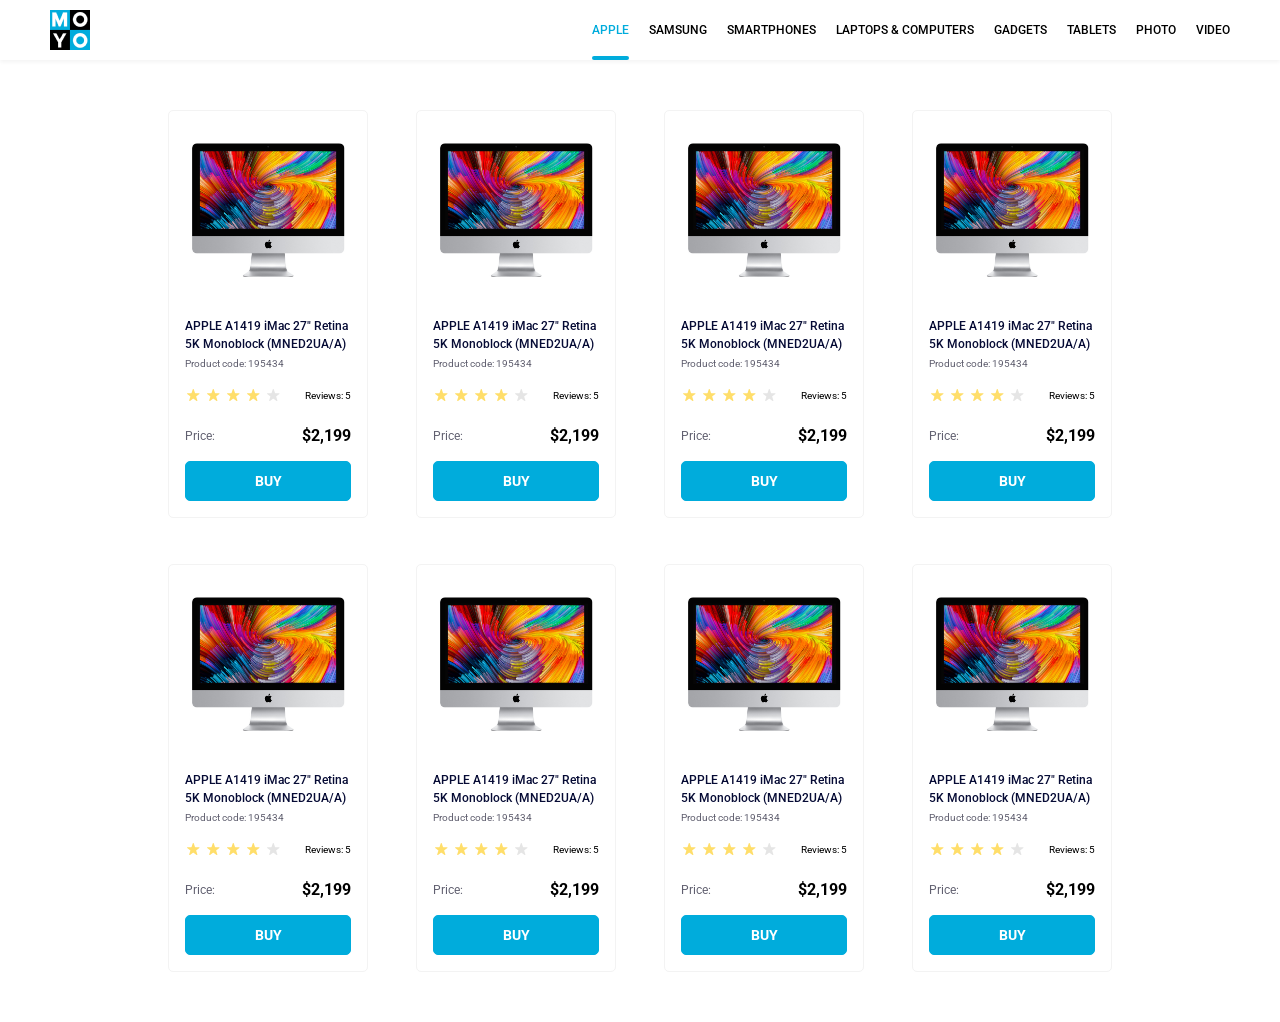
<file: index.html>
<!doctype html><html lang="en"><head><meta charset="utf-8"><meta name="viewport" content="width=device-width, initial-scale=1.0"><title>Catalog</title><link rel="preconnect" href="https://fonts.gstatic.com"><link href="https://fonts.googleapis.com/css2?family=Roboto:wght@400;500;700&display=swap" rel="stylesheet"><link rel="stylesheet" href="index.a08a8d28.css"></head><body> <header> <div class="navigation"> <a href="#"> <img class="navigation__img" alt="logo" src="logo.eddae0ff.png"> </a> <nav class="navigation__nav-bar"> <a href="#" class="is-active navigation__link"> Apple </a> <a href="#" class="navigation__link"> Samsung </a> <a href="#" class="navigation__link"> Smartphones </a> <a href="#" class="hover navigation__link" data-qa="nav-hover"> Laptops & Computers </a> <a href="#" class="navigation__link"> Gadgets </a> <a href="#" class="navigation__link"> Tablets </a> <a href="#" class="navigation__link"> Photo </a> <a href="#" class="navigation__link"> Video </a> </nav> </div> </header> <main class="catalog"> <div class="card catalog__card" data-qa="card"> <img class="card__image image" src="imac.202c52ff.jpeg" alt="APPLE A1419 iMac 27 Retina 5K Monoblock"> <h3 class="card__device-name"> APPLE A1419 iMac 27" Retina 5K Monoblock (MNED2UA/A) </h3> <p class="card__device-code">Product code: 195434</p> <div class="card__reviews"> <div class="stars stars--4"> <div class="stars__star"></div> <div class="stars__star"></div> <div class="stars__star"></div> <div class="stars__star"></div> <div class="stars__starN"></div> </div> <p class="card__text">Reviews: 5</p> </div> <div class="card__price"> <p class="card__price-price">Price:</p> <p class="card__price-price_2199">$2,199</p> </div> <button class="card__button" data-qa="card-hover"> BUY </button> </div> <div class="card catalog__card"> <img class="card__image image" src="imac.202c52ff.jpeg" alt="APPLE A1419 iMac 27 Retina 5K Monoblock"> <h3 class="card__device-name"> APPLE A1419 iMac 27" Retina 5K Monoblock (MNED2UA/A) </h3> <p class="card__device-code">Product code: 195434</p> <div class="card__reviews"> <div class="stars stars--4"> <div class="stars__star"></div> <div class="stars__star"></div> <div class="stars__star"></div> <div class="stars__star"></div> <div class="stars__starN"></div> </div> <p class="card__text">Reviews: 5</p> </div> <div class="card__price"> <p class="card__price-price">Price:</p> <p class="card__price-price_2199">$2,199</p> </div> <button class="card__button">BUY</button> </div> <div class="card catalog__card"> <img class="card__image image" src="imac.202c52ff.jpeg" alt="APPLE A1419 iMac 27 Retina 5K Monoblock"> <h3 class="card__device-name"> APPLE A1419 iMac 27" Retina 5K Monoblock (MNED2UA/A) </h3> <p class="card__device-code">Product code: 195434</p> <div class="card__reviews"> <div class="stars stars--4"> <div class="stars__star"></div> <div class="stars__star"></div> <div class="stars__star"></div> <div class="stars__star"></div> <div class="stars__starN"></div> </div> <p class="card__text">Reviews: 5</p> </div> <div class="card__price"> <p class="card__price-price">Price:</p> <p class="card__price-price_2199">$2,199</p> </div> <button class="card__button">BUY</button> </div> <div class="card catalog__card"> <img class="card__image image" src="imac.202c52ff.jpeg" alt="APPLE A1419 iMac 27 Retina 5K Monoblock"> <h3 class="card__device-name"> APPLE A1419 iMac 27" Retina 5K Monoblock (MNED2UA/A) </h3> <p class="card__device-code">Product code: 195434</p> <div class="card__reviews"> <div class="stars stars--4"> <div class="stars__star"></div> <div class="stars__star"></div> <div class="stars__star"></div> <div class="stars__star"></div> <div class="stars__starN"></div> </div> <p class="card__text">Reviews: 5</p> </div> <div class="card__price"> <p class="card__price-price">Price:</p> <p class="card__price-price_2199">$2,199</p> </div> <button class="card__button">BUY</button> </div> <div class="card catalog__card"> <img class="card__image image" src="imac.202c52ff.jpeg" alt="APPLE A1419 iMac 27 Retina 5K Monoblock"> <h3 class="card__device-name"> APPLE A1419 iMac 27" Retina 5K Monoblock (MNED2UA/A) </h3> <p class="card__device-code">Product code: 195434</p> <div class="card__reviews"> <div class="stars stars--4"> <div class="stars__star"></div> <div class="stars__star"></div> <div class="stars__star"></div> <div class="stars__star"></div> <div class="stars__starN"></div> </div> <p class="card__text">Reviews: 5</p> </div> <div class="card__price"> <p class="card__price-price">Price:</p> <p class="card__price-price_2199">$2,199</p> </div> <button class="card__button">BUY</button> </div> <div class="card catalog__card"> <img class="card__image image" src="imac.202c52ff.jpeg" alt="APPLE A1419 iMac 27 Retina 5K Monoblock"> <h3 class="card__device-name"> APPLE A1419 iMac 27" Retina 5K Monoblock (MNED2UA/A) </h3> <p class="card__device-code">Product code: 195434</p> <div class="card__reviews"> <div class="stars stars--4"> <div class="stars__star"></div> <div class="stars__star"></div> <div class="stars__star"></div> <div class="stars__star"></div> <div class="stars__starN"></div> </div> <p class="card__text">Reviews: 5</p> </div> <div class="card__price"> <p class="card__price-price">Price:</p> <p class="card__price-price_2199">$2,199</p> </div> <button class="card__button">BUY</button> </div> <div class="card catalog__card"> <img class="card__image image" src="imac.202c52ff.jpeg" alt="APPLE A1419 iMac 27 Retina 5K Monoblock"> <h3 class="card__device-name"> APPLE A1419 iMac 27" Retina 5K Monoblock (MNED2UA/A) </h3> <p class="card__device-code">Product code: 195434</p> <div class="card__reviews"> <div class="stars stars--4"> <div class="stars__star"></div> <div class="stars__star"></div> <div class="stars__star"></div> <div class="stars__star"></div> <div class="stars__starN"></div> </div> <p class="card__text">Reviews: 5</p> </div> <div class="card__price"> <p class="card__price-price">Price:</p> <p class="card__price-price_2199">$2,199</p> </div> <button class="card__button">BUY</button> </div> <div class="card catalog__card"> <img class="card__image image" src="imac.202c52ff.jpeg" alt="APPLE A1419 iMac 27 Retina 5K Monoblock"> <h3 class="card__device-name"> APPLE A1419 iMac 27" Retina 5K Monoblock (MNED2UA/A) </h3> <p class="card__device-code">Product code: 195434</p> <div class="card__reviews"> <div class="stars stars--4"> <div class="stars__star"></div> <div class="stars__star"></div> <div class="stars__star"></div> <div class="stars__star"></div> <div class="stars__starN"></div> </div> <p class="card__text">Reviews: 5</p> </div> <div class="card__price"> <p class="card__price-price">Price:</p> <p class="card__price-price_2199">$2,199</p> </div> <button class="card__button">BUY</button> </div> </main> </body></html>
</file>
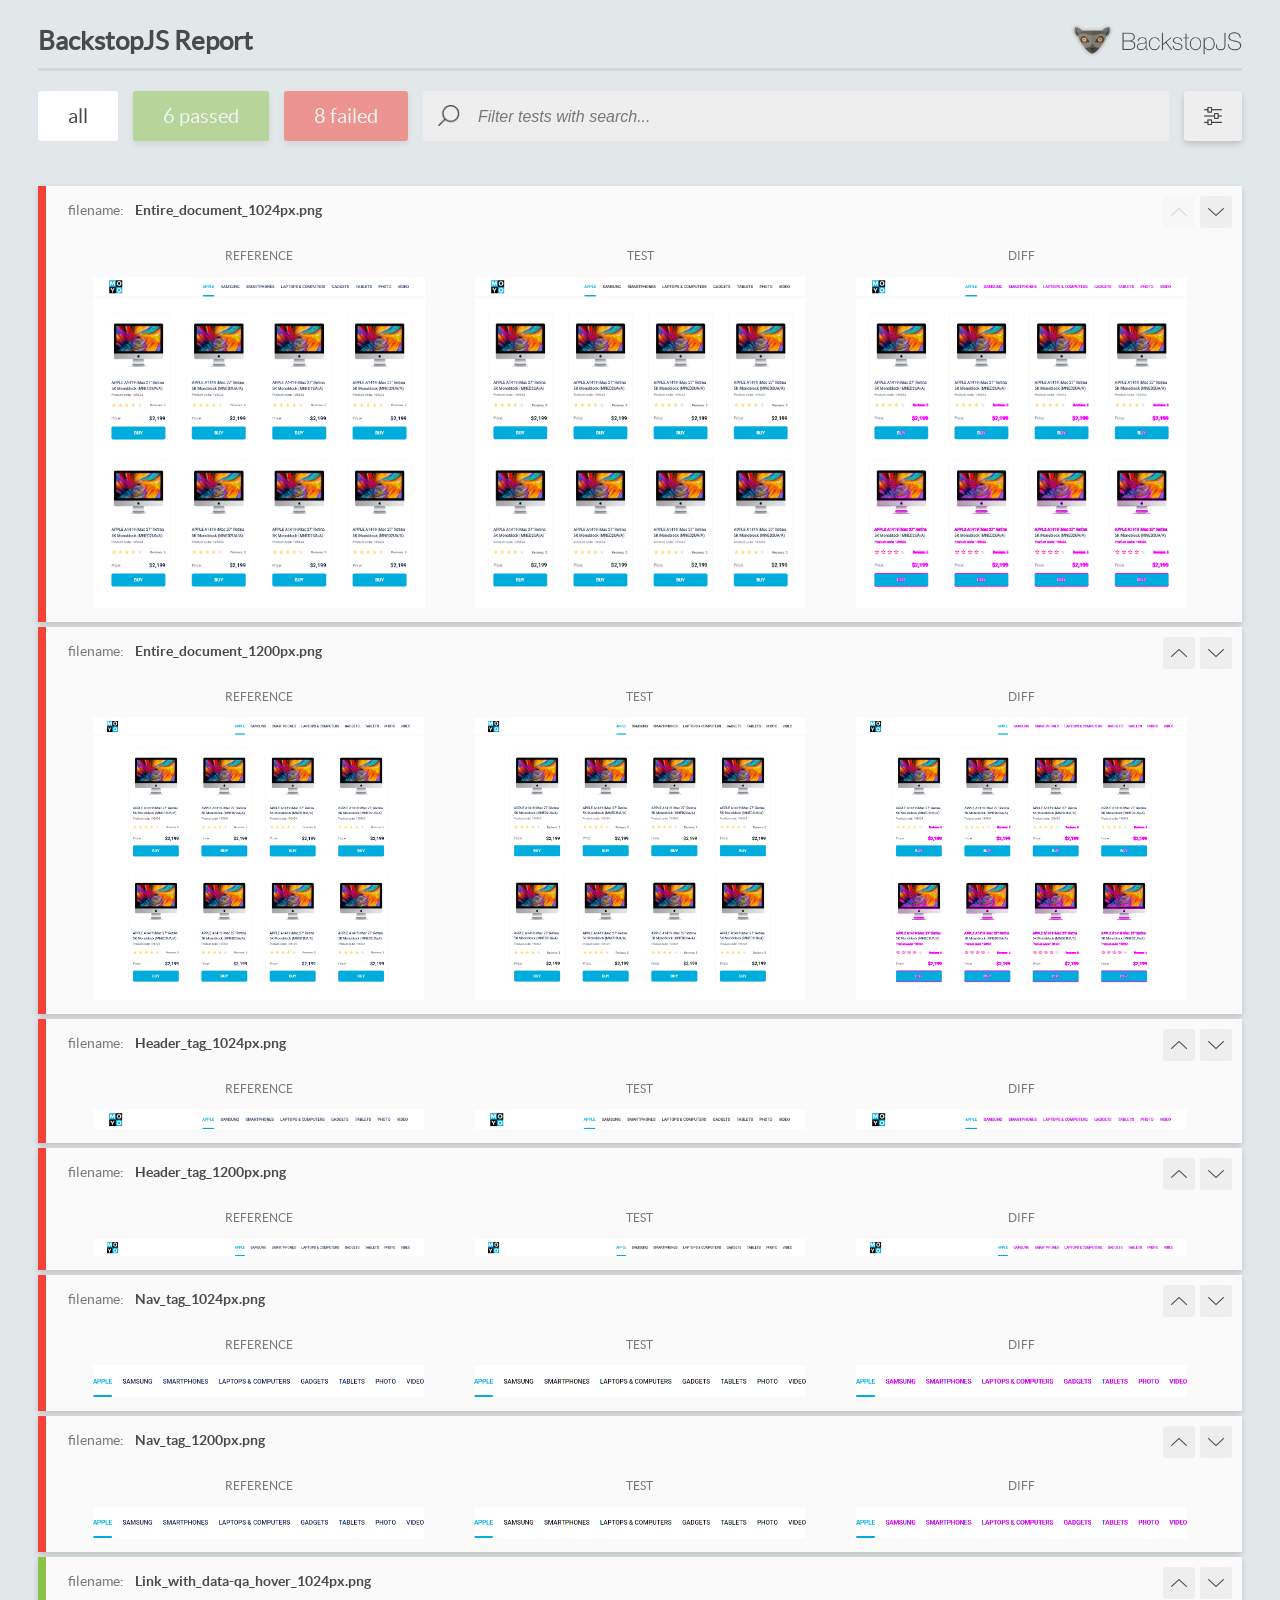
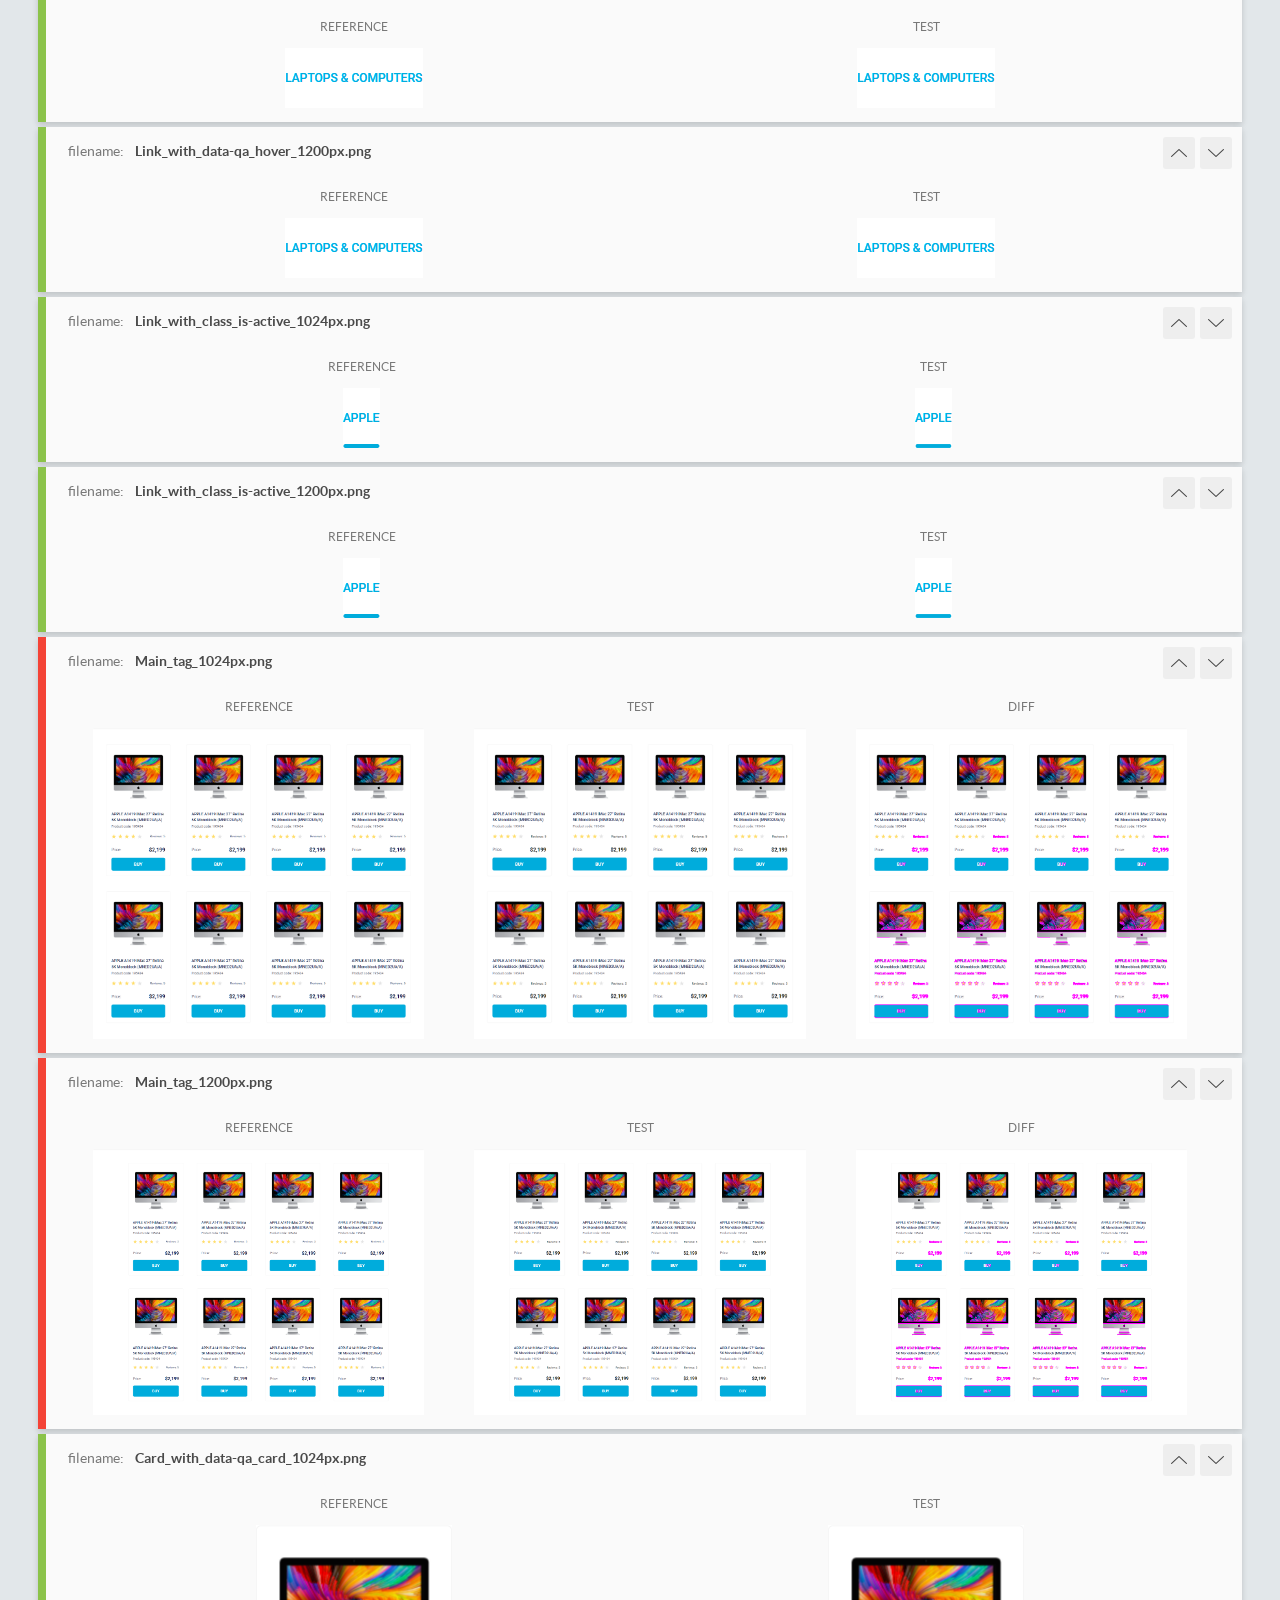
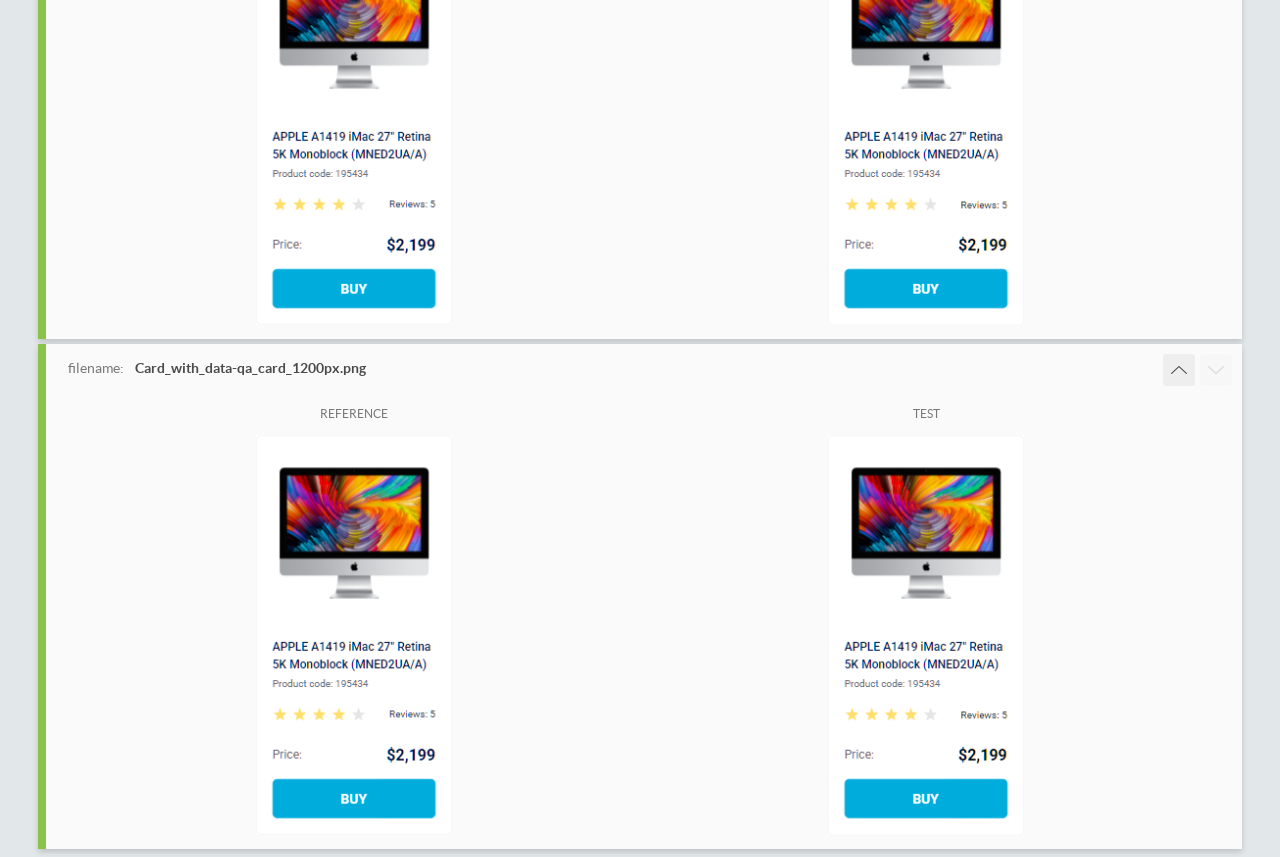
<file: report/html_report/index.html>
<!DOCTYPE html>
<html>
  <head>
    <meta charset="utf-8">
    <!-- Disable Cache -->
    <meta http-equiv="Cache-Control" content="no-cache, no-store, must-revalidate">
    <meta http-equiv="Pragma" content="no-cache">
    <meta http-equiv="Expires" content="0">

    <title>BackstopJS Report</title>

    <style>
      @font-face {
          font-family: 'latoregular';
          src: url('./assets/fonts/lato-regular-webfont.woff2') format('woff2'),
              url('./assets/fonts/lato-regular-webfont.woff') format('woff');
          font-weight: 400;
          font-style: normal;
      }
      @font-face {
          font-family: 'latobold';
          src: url('./assets/fonts/lato-bold-webfont.woff2') format('woff2'),
              url('./assets/fonts/lato-bold-webfont.woff') format('woff');
          font-weight: 700;
          font-style: normal;
      }

      .ReactModal__Body--open {
          overflow: hidden;
      }
      .ReactModal__Body--open .header {
        display: none;
      }

    </style>
  </head>
  <body style="background-color: #E2E7EA">
    <div id="root">

    </div>
    <script>
      function report (report) { // eslint-disable-line no-unused-vars
        window.tests = report;
      }
    </script>
    <script src="config.js"></script>
    <script src="index_bundle.js"></script>
  </body>
</html>
</file>
<file: index.a08a8d28.css>
*{margin:0;padding:0}body,a{padding:0;font-family:Roboto,sans-serif;font-weight:500;text-decoration:none}.navigation{background-color:#fff;justify-content:space-between;gap:419px;padding:0 50px;display:flex;box-shadow:0 2px 4px #0000000d}@media screen and (width<=1024px){.navigation{gap:243px}}.navigation__img{width:40px;height:40px;padding:10px 0;display:block}.navigation__nav-bar{align-items:center;gap:20px;height:60px;display:flex}.navigation__link{color:#000;text-transform:uppercase;white-space:nowrap;align-items:center;height:100%;font-size:12px;text-decoration:none;display:flex}.navigation__link.is-active{color:#00acdc;background-image:url(Rectangle-2.1dbca468.svg);background-position:bottom;background-repeat:no-repeat;background-size:contain;text-decoration:none}.navigation__link.is-active:hover,.navigation__link.hover:hover{color:#00acdc}.stars{align-items:center;gap:4px;display:flex}.stars__star{background-image:url(star-active.edda4c43.svg);background-position:50%;background-repeat:no-repeat;width:16px;height:16px}.stars__starN{background-image:url(star.822d561e.svg);background-position:50%;background-repeat:no-repeat;width:16px;height:16px}.catalog{grid-template-columns:repeat(1,200px);justify-content:center;gap:46px 48px;height:862px;padding:50px 40px;display:grid}@media screen and (width>=488px){.catalog{grid-template-columns:repeat(2,200px)}}@media screen and (width>=768px){.catalog{grid-template-columns:repeat(3,200px)}}@media screen and (width>=1024px){.catalog{grid-template-columns:repeat(4,200px)}}.catalog .card{box-sizing:border-box;border:1px solid #f3f3f3;border-radius:5px;width:200px;height:408px;padding:32px 16px 16px;transition:transform .3s}.catalog .card__button{color:#fff;background-color:#00acdc;border:1px solid #00acdc;border-radius:5px;width:166px;height:40px;margin:0;padding:0;font-family:Roboto,sans-serif;font-size:14px;font-weight:700;line-height:16px}.catalog .card:hover{transform:scale(1.2)}.catalog .card:hover .card__title{color:#34568b}.catalog .card:hover .card__button{color:#00acdc;background-color:#fff}.catalog .card__image{width:160px;height:134px;margin:0 auto 40px;display:block}.catalog .card__device-name{color:#060b35;height:36px;margin:0 0 4px;font-size:12px;font-weight:500;line-height:18px}.catalog .card__device-code{color:#616070;height:14px;margin:0 0 16px;font-size:10px;font-weight:400;line-height:14px}.catalog .card__reviews{justify-content:space-between;align-items:flex-end;width:166px;height:16px;margin:0 0 24px;line-height:14px;display:flex}.catalog .card__text{margin:0;font-size:10px;font-weight:400}.catalog .card__price{justify-content:space-between;align-items:flex-end;width:166px;height:18px;margin:0 0 16px;line-height:18px;display:flex}.catalog .card__price-price{color:#616070;margin:0;font-size:12px;font-weight:400}.catalog .card__price-price_2199{margin:0;font-size:16px;font-weight:700}
/*# sourceMappingURL=index.a08a8d28.css.map */
</file>
